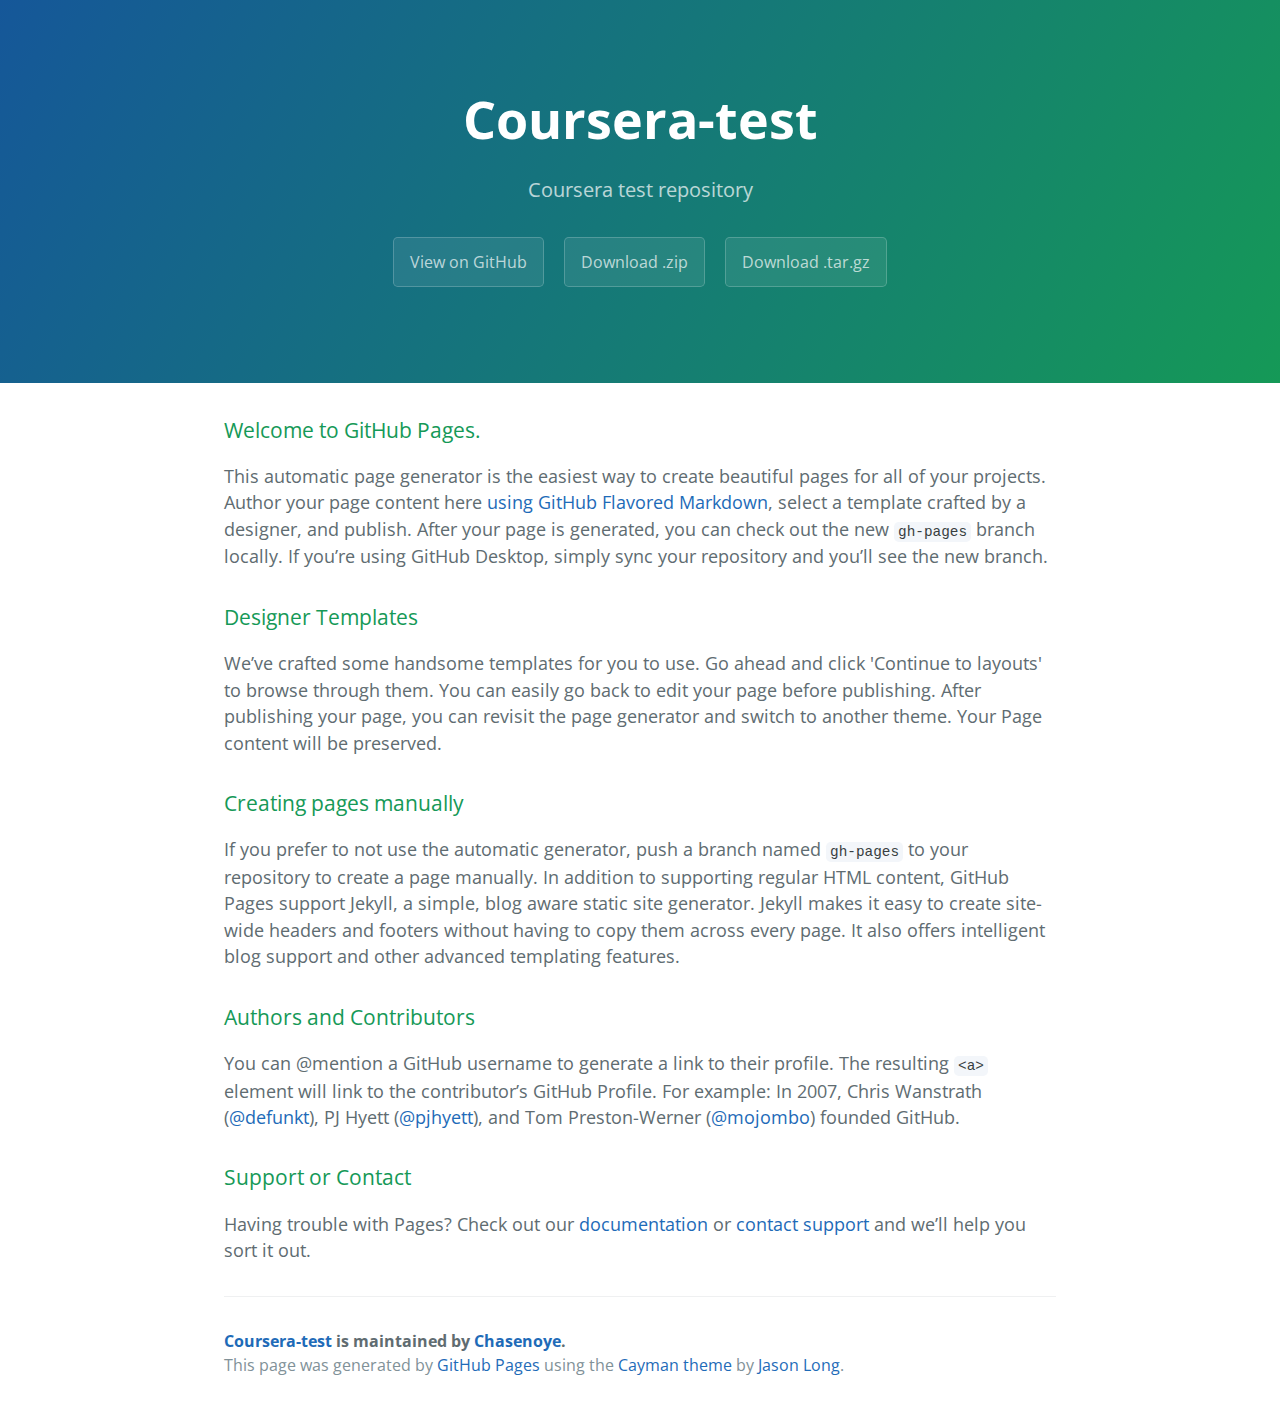
<file: index.html>
<!DOCTYPE html>
<html lang="en-us">
  <head>
    <meta charset="UTF-8">
    <title>Coursera-test by Chasenoye</title>
    <meta name="viewport" content="width=device-width, initial-scale=1">
    <link rel="stylesheet" type="text/css" href="stylesheets/normalize.css" media="screen">
    <link href='https://fonts.googleapis.com/css?family=Open+Sans:400,700' rel='stylesheet' type='text/css'>
    <link rel="stylesheet" type="text/css" href="stylesheets/stylesheet.css" media="screen">
    <link rel="stylesheet" type="text/css" href="stylesheets/github-light.css" media="screen">
  </head>
  <body>
    <section class="page-header">
      <h1 class="project-name">Coursera-test</h1>
      <h2 class="project-tagline">Coursera test repository</h2>
      <a href="https://github.com/Chasenoye/Coursera-Test" class="btn">View on GitHub</a>
      <a href="https://github.com/Chasenoye/Coursera-Test/zipball/master" class="btn">Download .zip</a>
      <a href="https://github.com/Chasenoye/Coursera-Test/tarball/master" class="btn">Download .tar.gz</a>
    </section>

    <section class="main-content">
      <h3>
<a id="welcome-to-github-pages" class="anchor" href="#welcome-to-github-pages" aria-hidden="true"><span aria-hidden="true" class="octicon octicon-link"></span></a>Welcome to GitHub Pages.</h3>

<p>This automatic page generator is the easiest way to create beautiful pages for all of your projects. Author your page content here <a href="https://guides.github.com/features/mastering-markdown/">using GitHub Flavored Markdown</a>, select a template crafted by a designer, and publish. After your page is generated, you can check out the new <code>gh-pages</code> branch locally. If you’re using GitHub Desktop, simply sync your repository and you’ll see the new branch.</p>

<h3>
<a id="designer-templates" class="anchor" href="#designer-templates" aria-hidden="true"><span aria-hidden="true" class="octicon octicon-link"></span></a>Designer Templates</h3>

<p>We’ve crafted some handsome templates for you to use. Go ahead and click 'Continue to layouts' to browse through them. You can easily go back to edit your page before publishing. After publishing your page, you can revisit the page generator and switch to another theme. Your Page content will be preserved.</p>

<h3>
<a id="creating-pages-manually" class="anchor" href="#creating-pages-manually" aria-hidden="true"><span aria-hidden="true" class="octicon octicon-link"></span></a>Creating pages manually</h3>

<p>If you prefer to not use the automatic generator, push a branch named <code>gh-pages</code> to your repository to create a page manually. In addition to supporting regular HTML content, GitHub Pages support Jekyll, a simple, blog aware static site generator. Jekyll makes it easy to create site-wide headers and footers without having to copy them across every page. It also offers intelligent blog support and other advanced templating features.</p>

<h3>
<a id="authors-and-contributors" class="anchor" href="#authors-and-contributors" aria-hidden="true"><span aria-hidden="true" class="octicon octicon-link"></span></a>Authors and Contributors</h3>

<p>You can @mention a GitHub username to generate a link to their profile. The resulting <code>&lt;a&gt;</code> element will link to the contributor’s GitHub Profile. For example: In 2007, Chris Wanstrath (<a href="https://github.com/defunkt" class="user-mention">@defunkt</a>), PJ Hyett (<a href="https://github.com/pjhyett" class="user-mention">@pjhyett</a>), and Tom Preston-Werner (<a href="https://github.com/mojombo" class="user-mention">@mojombo</a>) founded GitHub.</p>

<h3>
<a id="support-or-contact" class="anchor" href="#support-or-contact" aria-hidden="true"><span aria-hidden="true" class="octicon octicon-link"></span></a>Support or Contact</h3>

<p>Having trouble with Pages? Check out our <a href="https://help.github.com/pages">documentation</a> or <a href="https://github.com/contact">contact support</a> and we’ll help you sort it out.</p>

      <footer class="site-footer">
        <span class="site-footer-owner"><a href="https://github.com/Chasenoye/Coursera-Test">Coursera-test</a> is maintained by <a href="https://github.com/Chasenoye">Chasenoye</a>.</span>

        <span class="site-footer-credits">This page was generated by <a href="https://pages.github.com">GitHub Pages</a> using the <a href="https://github.com/jasonlong/cayman-theme">Cayman theme</a> by <a href="https://twitter.com/jasonlong">Jason Long</a>.</span>
      </footer>

    </section>

  
  </body>
</html>
</file>
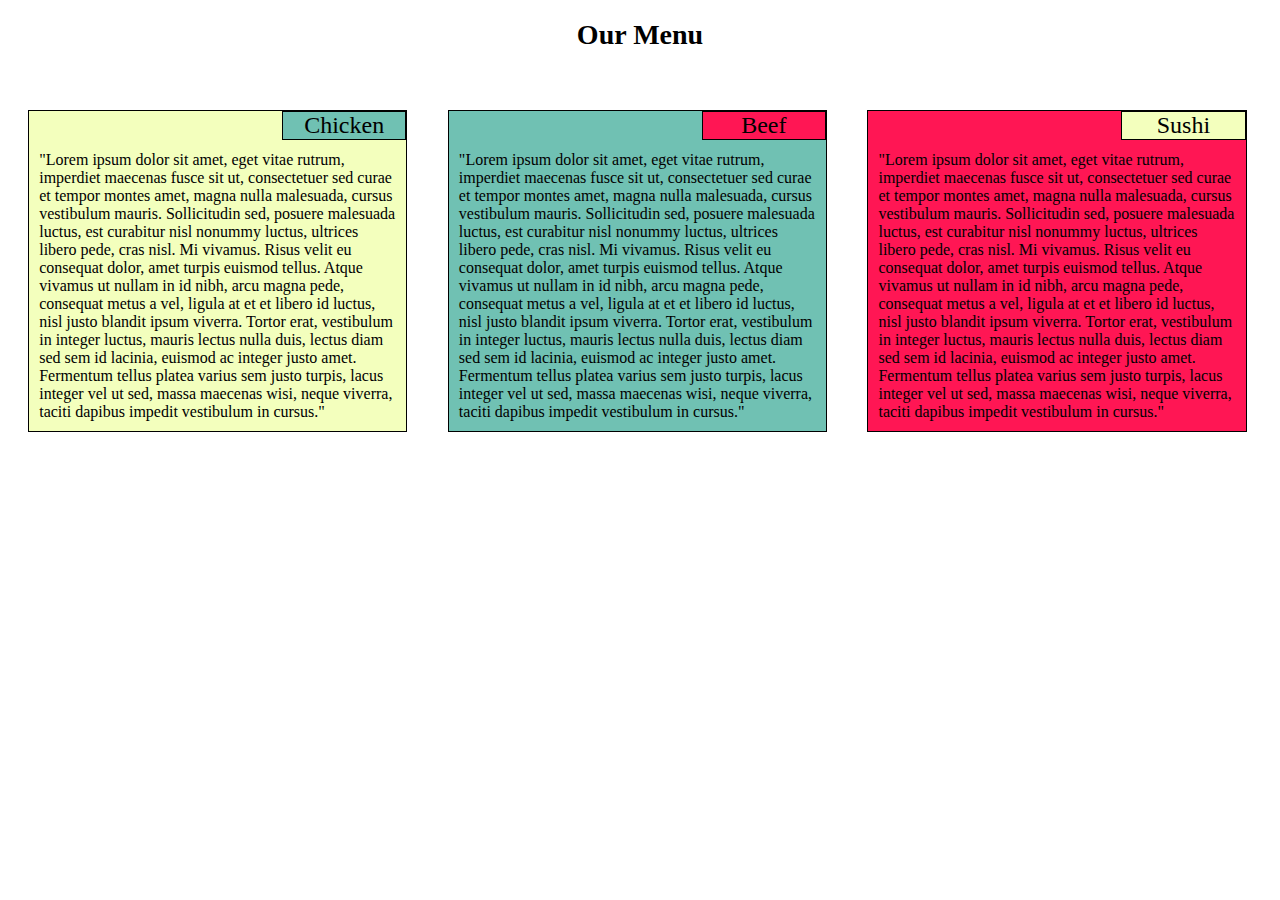
<file: module2_solution/index.html>
<!DOCTYPE html>
<html lang = "en">
<head>
    <meta charset="utf-8">
    <meta http-equiv="X-UA-Compatible" content="IE=edge">
    <meta name="viewport" content="width=device-width, initial-scale=1">
    <title> Restaurant Noye </title>
    <link rel="stylesheet" type="text/css" href="stylesheet/styles.css">
</head>
<body>
<h1> Our Menu </h1>


<div id = "s1" class = "container yellow"> "Lorem ipsum dolor sit amet, eget vitae rutrum, imperdiet maecenas fusce sit ut, consectetuer sed curae et tempor montes amet, magna nulla malesuada, cursus vestibulum mauris. Sollicitudin sed, posuere malesuada luctus, est curabitur nisl nonummy luctus, ultrices libero pede, cras nisl. Mi vivamus. Risus velit eu consequat dolor, amet turpis euismod tellus. Atque vivamus ut nullam in id nibh, arcu magna pede, consequat metus a vel, ligula at et et libero id luctus, nisl justo blandit ipsum viverra. Tortor erat, vestibulum in integer luctus, mauris lectus nulla duis, lectus diam sed sem id lacinia, euismod ac integer justo amet. Fermentum tellus platea varius sem justo turpis, lacus integer vel ut sed, massa maecenas wisi, neque viverra, taciti dapibus impedit vestibulum in cursus."<div class = "element green"> Chicken </div> </div> </div>

<div id = "s2" class = "container green"> "Lorem ipsum dolor sit amet, eget vitae rutrum, imperdiet maecenas fusce sit ut, consectetuer sed curae et tempor montes amet, magna nulla malesuada, cursus vestibulum mauris. Sollicitudin sed, posuere malesuada luctus, est curabitur nisl nonummy luctus, ultrices libero pede, cras nisl. Mi vivamus. Risus velit eu consequat dolor, amet turpis euismod tellus. Atque vivamus ut nullam in id nibh, arcu magna pede, consequat metus a vel, ligula at et et libero id luctus, nisl justo blandit ipsum viverra. Tortor erat, vestibulum in integer luctus, mauris lectus nulla duis, lectus diam sed sem id lacinia, euismod ac integer justo amet. Fermentum tellus platea varius sem justo turpis, lacus integer vel ut sed, massa maecenas wisi, neque viverra, taciti dapibus impedit vestibulum in cursus."<div class = "element red"> Beef </div></div> </div>

<div id = "s3" class = "container red"> "Lorem ipsum dolor sit amet, eget vitae rutrum, imperdiet maecenas fusce sit ut, consectetuer sed curae et tempor montes amet, magna nulla malesuada, cursus vestibulum mauris. Sollicitudin sed, posuere malesuada luctus, est curabitur nisl nonummy luctus, ultrices libero pede, cras nisl. Mi vivamus. Risus velit eu consequat dolor, amet turpis euismod tellus. Atque vivamus ut nullam in id nibh, arcu magna pede, consequat metus a vel, ligula at et et libero id luctus, nisl justo blandit ipsum viverra. Tortor erat, vestibulum in integer luctus, mauris lectus nulla duis, lectus diam sed sem id lacinia, euismod ac integer justo amet. Fermentum tellus platea varius sem justo turpis, lacus integer vel ut sed, massa maecenas wisi, neque viverra, taciti dapibus impedit vestibulum in cursus."<div class = "element yellow"> Sushi </div> </div>

</body>
</html>
</file>
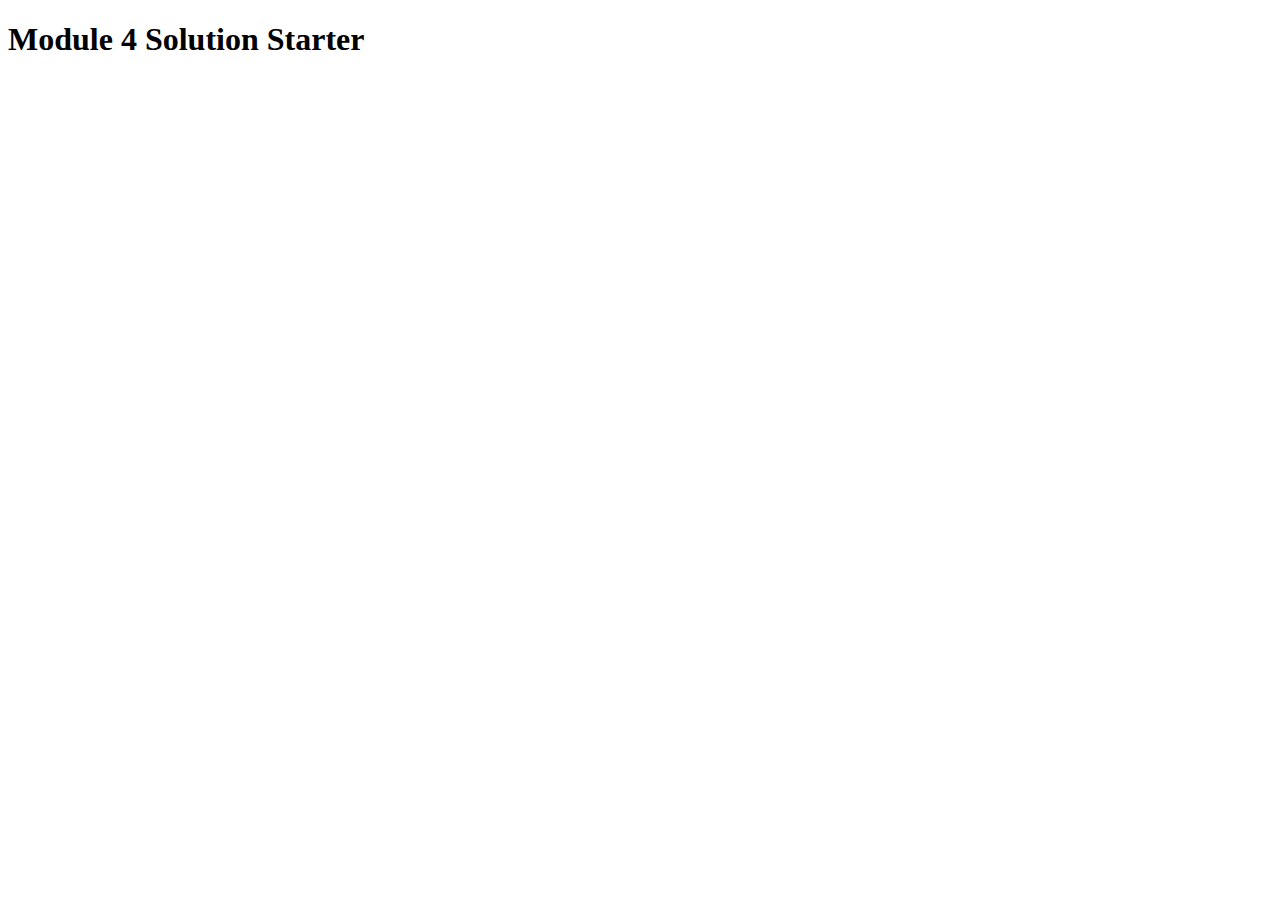
<file: module4_solution/index.html>
<!DOCTYPE html>
<html>
<head>
  <meta charset="utf-8">
  <title>Module 4 Solution Starter</title>
  <script src="SpeakHello.js"></script>
  <script src="SpeakGoodBye.js"></script>
  <script src="script.js"></script>
</head>
<body>
  <h1>Module 4 Solution Starter</h1>
</body>
</html>
</file>
<file: stylesheets/stylesheet.css>
* {
  box-sizing: border-box; }

body {
  padding: 0;
  margin: 0;
  font-family: "Open Sans", "Helvetica Neue", Helvetica, Arial, sans-serif;
  font-size: 16px;
  line-height: 1.5;
  color: #606c71; }

a {
  color: #1e6bb8;
  text-decoration: none; }
  a:hover {
    text-decoration: underline; }

.btn {
  display: inline-block;
  margin-bottom: 1rem;
  color: rgba(255, 255, 255, 0.7);
  background-color: rgba(255, 255, 255, 0.08);
  border-color: rgba(255, 255, 255, 0.2);
  border-style: solid;
  border-width: 1px;
  border-radius: 0.3rem;
  transition: color 0.2s, background-color 0.2s, border-color 0.2s; }
  .btn + .btn {
    margin-left: 1rem; }

.btn:hover {
  color: rgba(255, 255, 255, 0.8);
  text-decoration: none;
  background-color: rgba(255, 255, 255, 0.2);
  border-color: rgba(255, 255, 255, 0.3); }

@media screen and (min-width: 64em) {
  .btn {
    padding: 0.75rem 1rem; } }

@media screen and (min-width: 42em) and (max-width: 64em) {
  .btn {
    padding: 0.6rem 0.9rem;
    font-size: 0.9rem; } }

@media screen and (max-width: 42em) {
  .btn {
    display: block;
    width: 100%;
    padding: 0.75rem;
    font-size: 0.9rem; }
    .btn + .btn {
      margin-top: 1rem;
      margin-left: 0; } }

.page-header {
  color: #fff;
  text-align: center;
  background-color: #159957;
  background-image: linear-gradient(120deg, #155799, #159957); }

@media screen and (min-width: 64em) {
  .page-header {
    padding: 5rem 6rem; } }

@media screen and (min-width: 42em) and (max-width: 64em) {
  .page-header {
    padding: 3rem 4rem; } }

@media screen and (max-width: 42em) {
  .page-header {
    padding: 2rem 1rem; } }

.project-name {
  margin-top: 0;
  margin-bottom: 0.1rem; }

@media screen and (min-width: 64em) {
  .project-name {
    font-size: 3.25rem; } }

@media screen and (min-width: 42em) and (max-width: 64em) {
  .project-name {
    font-size: 2.25rem; } }

@media screen and (max-width: 42em) {
  .project-name {
    font-size: 1.75rem; } }

.project-tagline {
  margin-bottom: 2rem;
  font-weight: normal;
  opacity: 0.7; }

@media screen and (min-width: 64em) {
  .project-tagline {
    font-size: 1.25rem; } }

@media screen and (min-width: 42em) and (max-width: 64em) {
  .project-tagline {
    font-size: 1.15rem; } }

@media screen and (max-width: 42em) {
  .project-tagline {
    font-size: 1rem; } }

.main-content :first-child {
  margin-top: 0; }
.main-content img {
  max-width: 100%; }
.main-content h1, .main-content h2, .main-content h3, .main-content h4, .main-content h5, .main-content h6 {
  margin-top: 2rem;
  margin-bottom: 1rem;
  font-weight: normal;
  color: #159957; }
.main-content p {
  margin-bottom: 1em; }
.main-content code {
  padding: 2px 4px;
  font-family: Consolas, "Liberation Mono", Menlo, Courier, monospace;
  font-size: 0.9rem;
  color: #383e41;
  background-color: #f3f6fa;
  border-radius: 0.3rem; }
.main-content pre {
  padding: 0.8rem;
  margin-top: 0;
  margin-bottom: 1rem;
  font: 1rem Consolas, "Liberation Mono", Menlo, Courier, monospace;
  color: #567482;
  word-wrap: normal;
  background-color: #f3f6fa;
  border: solid 1px #dce6f0;
  border-radius: 0.3rem; }
  .main-content pre > code {
    padding: 0;
    margin: 0;
    font-size: 0.9rem;
    color: #567482;
    word-break: normal;
    white-space: pre;
    background: transparent;
    border: 0; }
.main-content .highlight {
  margin-bottom: 1rem; }
  .main-content .highlight pre {
    margin-bottom: 0;
    word-break: normal; }
.main-content .highlight pre, .main-content pre {
  padding: 0.8rem;
  overflow: auto;
  font-size: 0.9rem;
  line-height: 1.45;
  border-radius: 0.3rem; }
.main-content pre code, .main-content pre tt {
  display: inline;
  max-width: initial;
  padding: 0;
  margin: 0;
  overflow: initial;
  line-height: inherit;
  word-wrap: normal;
  background-color: transparent;
  border: 0; }
  .main-content pre code:before, .main-content pre code:after, .main-content pre tt:before, .main-content pre tt:after {
    content: normal; }
.main-content ul, .main-content ol {
  margin-top: 0; }
.main-content blockquote {
  padding: 0 1rem;
  margin-left: 0;
  color: #819198;
  border-left: 0.3rem solid #dce6f0; }
  .main-content blockquote > :first-child {
    margin-top: 0; }
  .main-content blockquote > :last-child {
    margin-bottom: 0; }
.main-content table {
  display: block;
  width: 100%;
  overflow: auto;
  word-break: normal;
  word-break: keep-all; }
  .main-content table th {
    font-weight: bold; }
  .main-content table th, .main-content table td {
    padding: 0.5rem 1rem;
    border: 1px solid #e9ebec; }
.main-content dl {
  padding: 0; }
  .main-content dl dt {
    padding: 0;
    margin-top: 1rem;
    font-size: 1rem;
    font-weight: bold; }
  .main-content dl dd {
    padding: 0;
    margin-bottom: 1rem; }
.main-content hr {
  height: 2px;
  padding: 0;
  margin: 1rem 0;
  background-color: #eff0f1;
  border: 0; }

@media screen and (min-width: 64em) {
  .main-content {
    max-width: 64rem;
    padding: 2rem 6rem;
    margin: 0 auto;
    font-size: 1.1rem; } }

@media screen and (min-width: 42em) and (max-width: 64em) {
  .main-content {
    padding: 2rem 4rem;
    font-size: 1.1rem; } }

@media screen and (max-width: 42em) {
  .main-content {
    padding: 2rem 1rem;
    font-size: 1rem; } }

.site-footer {
  padding-top: 2rem;
  margin-top: 2rem;
  border-top: solid 1px #eff0f1; }

.site-footer-owner {
  display: block;
  font-weight: bold; }

.site-footer-credits {
  color: #819198; }

@media screen and (min-width: 64em) {
  .site-footer {
    font-size: 1rem; } }

@media screen and (min-width: 42em) and (max-width: 64em) {
  .site-footer {
    font-size: 1rem; } }

@media screen and (max-width: 42em) {
  .site-footer {
    font-size: 0.9rem; } }
</file>
<file: stylesheets/github-light.css>
/*
The MIT License (MIT)

Copyright (c) 2016 GitHub, Inc.

Permission is hereby granted, free of charge, to any person obtaining a copy
of this software and associated documentation files (the "Software"), to deal
in the Software without restriction, including without limitation the rights
to use, copy, modify, merge, publish, distribute, sublicense, and/or sell
copies of the Software, and to permit persons to whom the Software is
furnished to do so, subject to the following conditions:

The above copyright notice and this permission notice shall be included in all
copies or substantial portions of the Software.

THE SOFTWARE IS PROVIDED "AS IS", WITHOUT WARRANTY OF ANY KIND, EXPRESS OR
IMPLIED, INCLUDING BUT NOT LIMITED TO THE WARRANTIES OF MERCHANTABILITY,
FITNESS FOR A PARTICULAR PURPOSE AND NONINFRINGEMENT. IN NO EVENT SHALL THE
AUTHORS OR COPYRIGHT HOLDERS BE LIABLE FOR ANY CLAIM, DAMAGES OR OTHER
LIABILITY, WHETHER IN AN ACTION OF CONTRACT, TORT OR OTHERWISE, ARISING FROM,
OUT OF OR IN CONNECTION WITH THE SOFTWARE OR THE USE OR OTHER DEALINGS IN THE
SOFTWARE.

*/

.pl-c /* comment */ {
  color: #969896;
}

.pl-c1 /* constant, variable.other.constant, support, meta.property-name, support.constant, support.variable, meta.module-reference, markup.raw, meta.diff.header */,
.pl-s .pl-v /* string variable */ {
  color: #0086b3;
}

.pl-e /* entity */,
.pl-en /* entity.name */ {
  color: #795da3;
}

.pl-smi /* variable.parameter.function, storage.modifier.package, storage.modifier.import, storage.type.java, variable.other */,
.pl-s .pl-s1 /* string source */ {
  color: #333;
}

.pl-ent /* entity.name.tag */ {
  color: #63a35c;
}

.pl-k /* keyword, storage, storage.type */ {
  color: #a71d5d;
}

.pl-s /* string */,
.pl-pds /* punctuation.definition.string, string.regexp.character-class */,
.pl-s .pl-pse .pl-s1 /* string punctuation.section.embedded source */,
.pl-sr /* string.regexp */,
.pl-sr .pl-cce /* string.regexp constant.character.escape */,
.pl-sr .pl-sre /* string.regexp source.ruby.embedded */,
.pl-sr .pl-sra /* string.regexp string.regexp.arbitrary-repitition */ {
  color: #183691;
}

.pl-v /* variable */ {
  color: #ed6a43;
}

.pl-id /* invalid.deprecated */ {
  color: #b52a1d;
}

.pl-ii /* invalid.illegal */ {
  color: #f8f8f8;
  background-color: #b52a1d;
}

.pl-sr .pl-cce /* string.regexp constant.character.escape */ {
  font-weight: bold;
  color: #63a35c;
}

.pl-ml /* markup.list */ {
  color: #693a17;
}

.pl-mh /* markup.heading */,
.pl-mh .pl-en /* markup.heading entity.name */,
.pl-ms /* meta.separator */ {
  font-weight: bold;
  color: #1d3e81;
}

.pl-mq /* markup.quote */ {
  color: #008080;
}

.pl-mi /* markup.italic */ {
  font-style: italic;
  color: #333;
}

.pl-mb /* markup.bold */ {
  font-weight: bold;
  color: #333;
}

.pl-md /* markup.deleted, meta.diff.header.from-file */ {
  color: #bd2c00;
  background-color: #ffecec;
}

.pl-mi1 /* markup.inserted, meta.diff.header.to-file */ {
  color: #55a532;
  background-color: #eaffea;
}

.pl-mdr /* meta.diff.range */ {
  font-weight: bold;
  color: #795da3;
}

.pl-mo /* meta.output */ {
  color: #1d3e81;
}
</file>
<file: module2_solution/stylesheet/styles.css>
* {
	box-sizing: border-box;
	font-family: "Palatino Linotype", "Book Antiqua", Palatino, serif;
}
body { 
	background-color: white;
	 }
h1 {
	text-align: center;
	font-size: 1.75em;
}
.container { 
	background-color: white;
	border: 1px solid black;
	margin-top: 3.2%;
	margin-bottom: 3.2%:;
	margin-left: 1.6%;
	margin-right: 1.6%;
	position: relative;
	padding: 40px 10px 10px 10px; 
}
.green {
	background-color: #70C1B3
}
.red {
	background-color: #FF1654
}
.yellow {
	background-color: #F3FFBD;
}
.element {
	top: 0px;
	right: 0px;
	font-size: 1.5em;
	border: 1px solid black;
	position: absolute;
	text-align: center;
	width: 33%;
}
/** Desktop view **/
@media (min-width: 992px) {
	#s1 {
	width: 30%;
	float: left;
	}
	#s2 {
	width: 30%;
	float: left;
	}
	#s3 {
	width: 30%;
	float: left;
	}
}
/*** Tablet view **/
@media (min-width: 768px) and (max-width: 991px) {
	#s1 {
	width: 46.8%;
	float: left;
	}
	#s2 {
	width: 46.8%;
	float: left;
	}
	#s3 {
	width: 96.8%;
	float: left;
	clear:left;
	}
}
/** Mobile View **//
@media (max-width: 767px) {
	#s1 {
	clear: left;
	}
	#s2 {
	clear: left;
	}
	#s3 {
	clear: left;
	}
}
Contact GitHub API Training Shop Blog About
</file>
